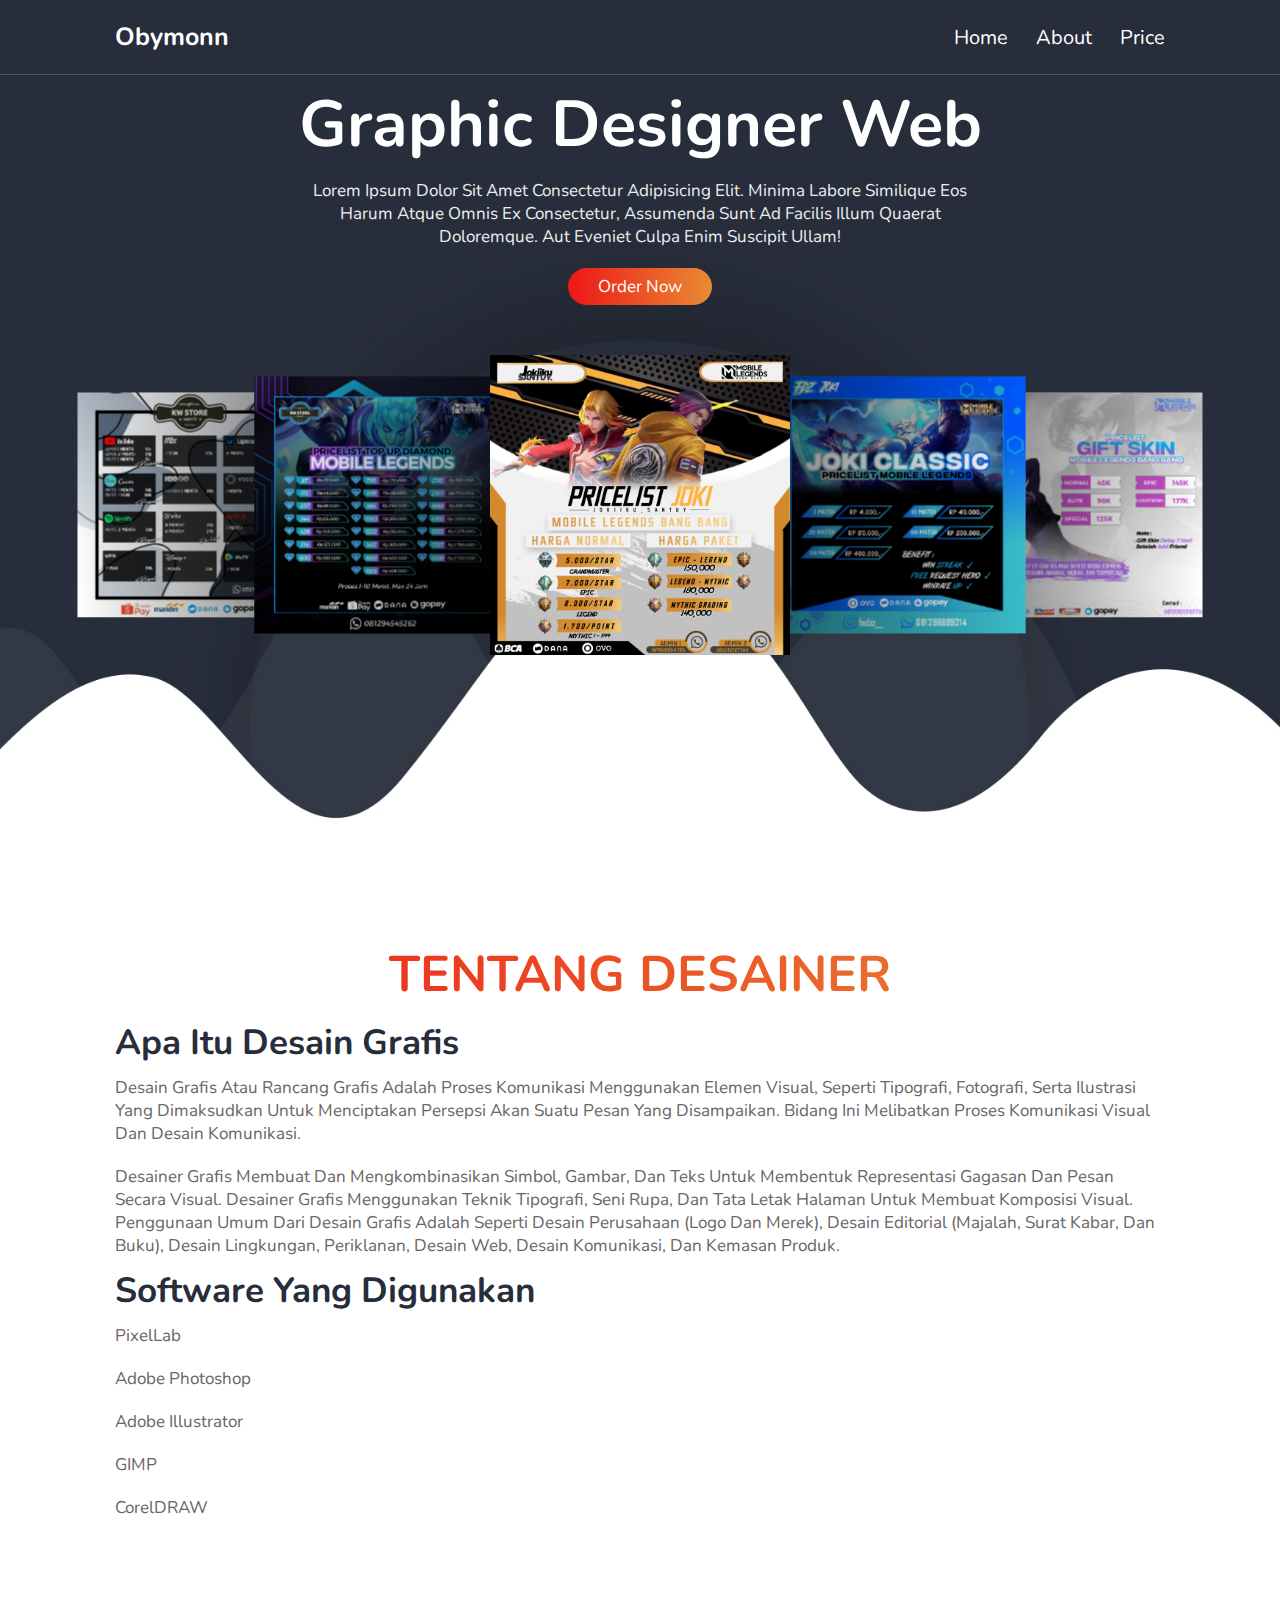
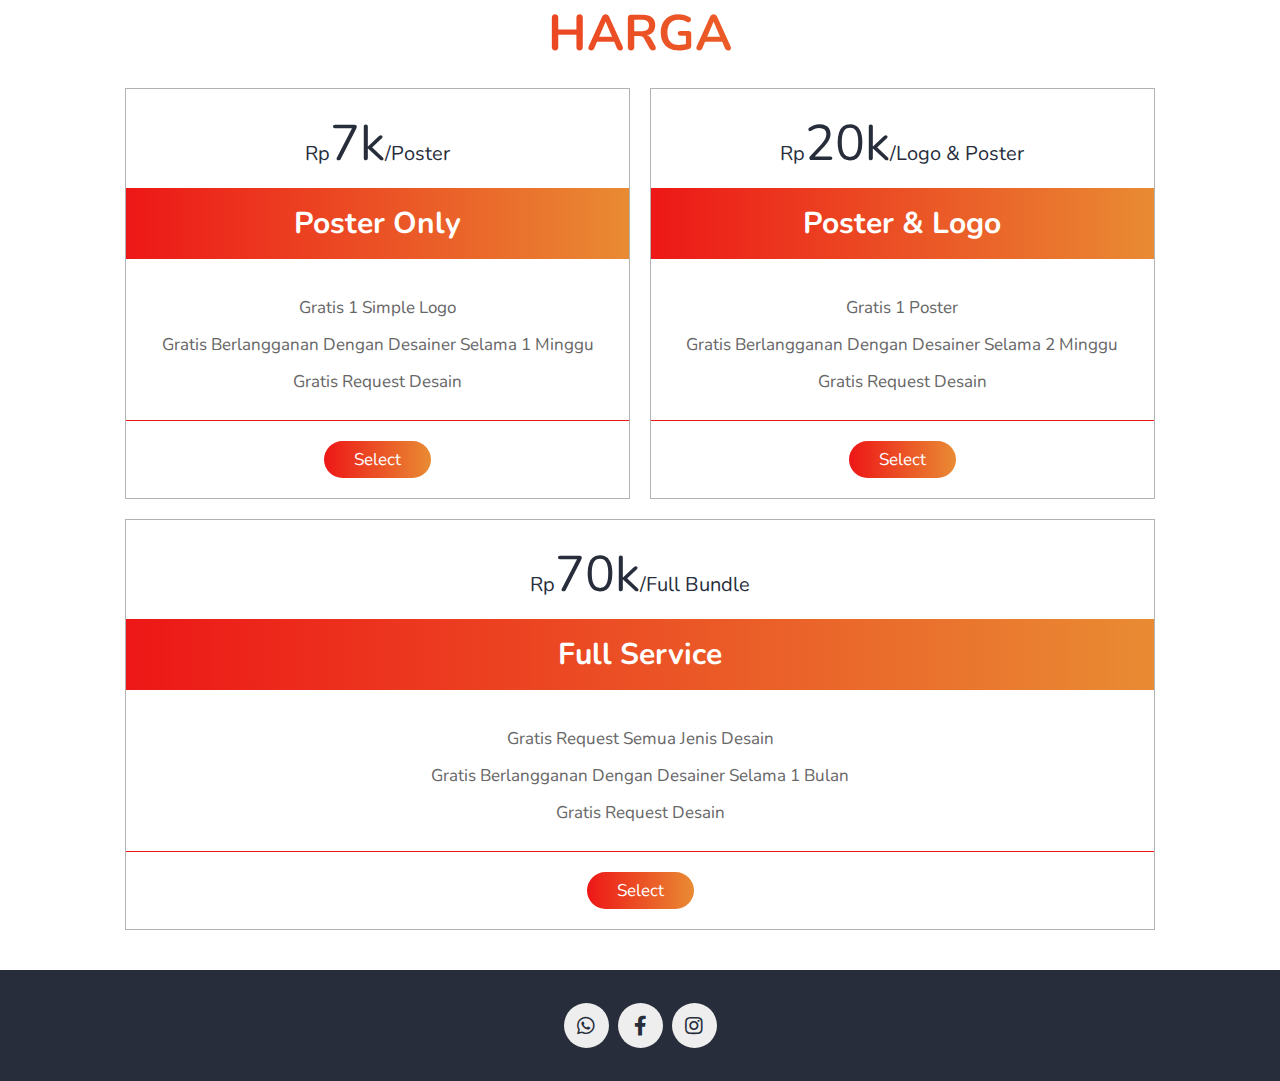
<file: Project/Main-Folder/Index.html>
<!DOCTYPE html>
<html lang="en">
<head>
    <meta charset="UTF-8">
    <meta name="viewport" content="width=device-width, initial-scale=1.0">
    <title>Landing Page</title>
    <link rel="stylesheet" href="https://unpkg.com/swiper/swiper-bundle.min.css" />



    <!-- font awesome -->
    <link rel="stylesheet" href="https://cdnjs.cloudflare.com/ajax/libs/font-awesome/5.15.3/css/all.min.css">

    

    <!-- css file  -->
    <link rel="stylesheet" href="./Style.css">
</head>
<body>

<!-- header -->
<header>
    <a href="#" class="logo">Obymonn</a>
     <nav class="navbar">
        <a href="#">home</a>
        <a href="#">about</a>
        <a href="#">price</a>
    </nav>
</header>
<!-- header -->

<!-- home -->
<section class="home" id="home">

    <div class="content">
        <h3>Graphic Designer Web</h3>
        <p>Lorem ipsum dolor sit amet consectetur adipisicing elit. Minima labore similique eos harum atque omnis ex consectetur, assumenda sunt ad facilis illum quaerat doloremque. Aut eveniet culpa enim suscipit ullam!</p>
        <a href="http://web.whatsapp.com/send?phone=6289519812062&text&app_absent=0%22%20target=%22_blank%22" class="btn">order now</a>
    </div>

    <div class="swiper-container image-slider">
        <div class="swiper-wrapper">
            <div class="swiper-slide"><img src="../Img/20210817_165220.jpg" alt=""></div>
            <div class="swiper-slide"><img src="../Img/20210927_192207.jpg" alt=""></div>
            <div class="swiper-slide"><img src="../Img/20210930_182030.jpg" alt=""></div>
            <div class="swiper-slide"><img src="../Img/20211003_170537.jpg" alt=""></div>
            <div class="swiper-slide"><img src="../Img/20211004_225741.jpg" alt=""></div>
        </div>
    </div>

</section>
<!-- home -->

<!-- about  -->
<section class="about">
    <h1 class="heading">Tentang Desainer</h1>
<div class="row">
   <div class="content">
        <h3>Apa Itu Desain Grafis</h3>
        <p>Desain grafis atau rancang grafis adalah proses komunikasi menggunakan elemen visual, seperti tipografi, fotografi, serta ilustrasi yang dimaksudkan untuk menciptakan persepsi akan suatu pesan yang disampaikan. Bidang ini melibatkan proses komunikasi visual dan desain komunikasi.</p>
        <p>Desainer grafis membuat dan mengkombinasikan simbol, gambar, dan teks untuk membentuk representasi gagasan dan pesan secara visual. Desainer grafis menggunakan teknik tipografi, seni rupa, dan tata letak halaman untuk membuat komposisi visual. Penggunaan umum dari desain grafis adalah seperti desain perusahaan (logo dan merek), desain editorial (majalah, surat kabar, dan buku), desain lingkungan, periklanan, desain web, desain komunikasi, dan kemasan produk.</p>
        <h3>Software Yang Digunakan</h3>
        <ul>
            <li><p>PixelLab</p></li>
            <li><p>Adobe Photoshop</p></li>
            <li><p>Adobe Illustrator</p></li>
            <li><p>GIMP</p></li>
            <li><p>CorelDRAW</p></li>
        </ul>
    </div>
</div>
</section>
<!-- about -->


<!-- pricing -->
<section class="pricing">
    <h1 class="heading">Harga</h1>
    <div class="box-container">
        <div class="box">
            <div class="price"><span>Rp</span>7k<span>/Poster</span></div>
            <h3>Poster Only</h3>
            <ul>
                <li>Gratis 1 Simple Logo</li>
                <li>Gratis Berlangganan Dengan Desainer Selama 1 Minggu</li>
                <li>Gratis Request Desain</li>
            </ul>
            <a href="#" class="btn">Select</a>
        </div>
        <div class="box">
            <div class="price"><span>Rp</span>20k<span>/Logo & Poster</span></div>
            <h3>Poster & Logo</h3>
            <ul>
                <li>Gratis 1 Poster</li>
                <li>Gratis Berlangganan Dengan Desainer Selama 2 Minggu</li>
                <li>Gratis Request Desain</li>
            </ul>
            <a href="#" class="btn">Select</a>
        </div>
        <div class="box">
            <div class="price"><span>Rp</span>70k<span>/Full Bundle</span></div>
            <h3>Full Service</h3>
            <ul>
                <li>Gratis Request Semua Jenis Desain</li>
                <li>Gratis Berlangganan Dengan Desainer Selama 1 Bulan</li>
                <li>Gratis Request Desain</li>
            </ul>
            <a href="#" class="btn">Select</a>
        </div>
    </div>
</section>
<!-- pricing -->

<!-- footer -->
<section class="footer">
    <div class="share">
        <a href="http://web.whatsapp.com/send?phone=6289519812062&text&app_absent=0%22%20target=%22_blank%22" class="fab fa-whatsapp"></a>
        <a href="https://www.facebook.com/" class="fab fa-facebook-f"></a>
        <a href="https://www.instagram.com/st4z__/" class="fab fa-instagram"></a>
    </div>
</section>
<!-- footer -->


<!-- script -->
<script src="https://unpkg.com/swiper/swiper-bundle.min.js"></script>
<script>
var swiper = new Swiper(".image-slider", {
    effect: "coverflow",
    grabCursor: true,
    centeredSlides: true,
    slidesPerView: "auto",
    coverflowEffect: {
        rotate: 0,
        stretch: 0,
        depth: 100,
        modifier: 2,
        slideShadows: true,
    },
    loop:true,
    autoplay: {
          delay: 2000,
          disableOnInteraction: false,
    },
});    
</script>
</body>
</html>
</file>
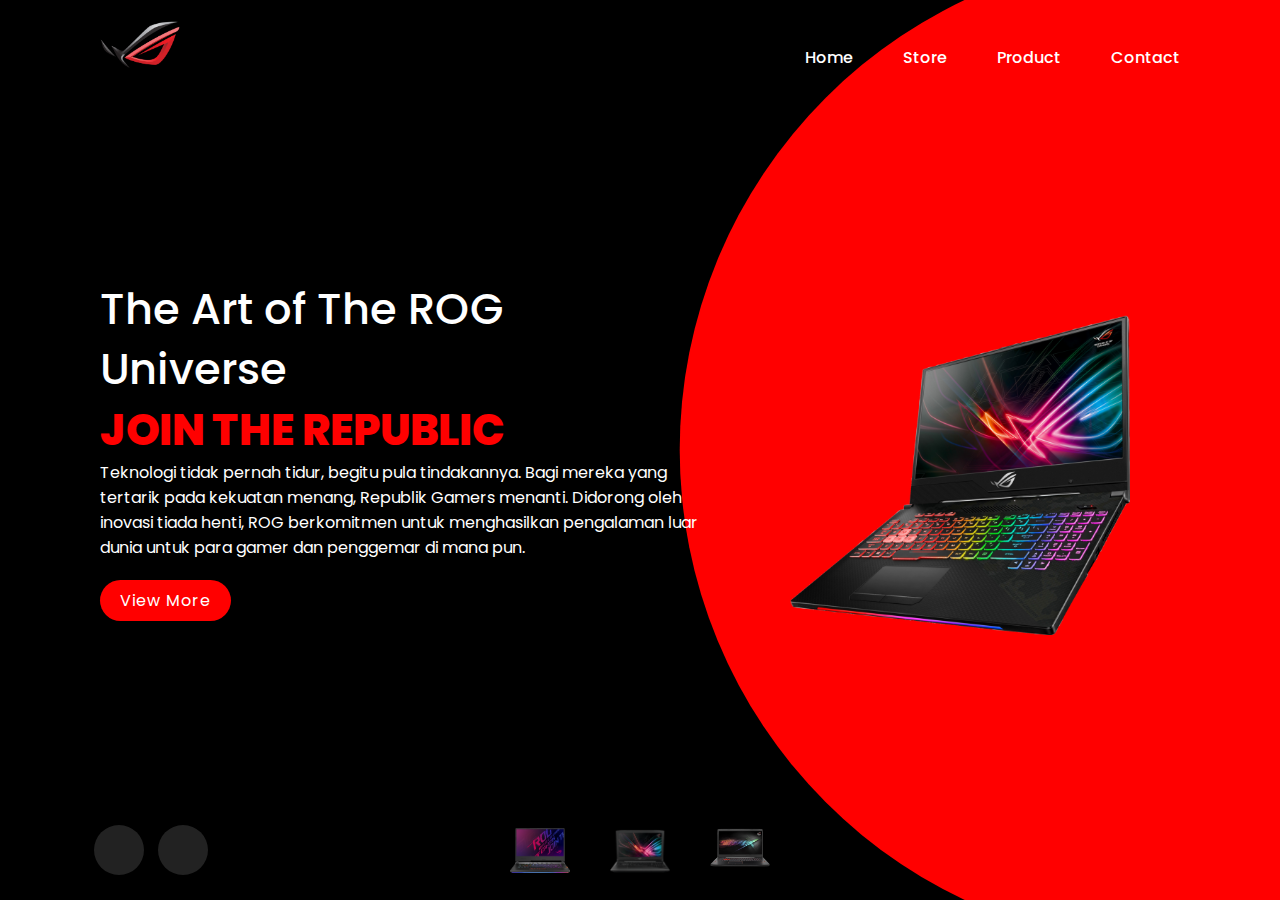
<file: Main-Folder/Home.html>
<!DOCTYPE html>
<html lang="en">
<head>
    <meta charset="UTF-8">
    <title>ROG Website Landing Page</title>
    <link rel="preconnect" href="https://fonts.googleapis.com">
    <link rel="preconnect" href="https://fonts.gstatic.com" crossorigin>
    <link href="https://fonts.googleapis.com/css2?family=Poppins&display=swap"  rel="stylesheet">
    <link rel="stylesheet" href="https://use.fontawesome.com/releases/v5.0.8/css/all.css" integrity="sha384-3AB7yXWz4OeoZcPbieVW64vVXEwADiYyAEhwilzWsLw+9FgqpyjjStpPnpBO8o8S" crossorigin="anonymous">
    <link href="https://fonts.googleapis.com/css2?family=Poppins:wght@800&display=swap" rel="stylesheet">
    <link href="https://fonts.googleapis.com/css2?family=Poppins:wght@500&display=swap" rel="stylesheet">
    <link rel="stylesheet" href="./Style.css">
    <link rel="icon" type="image/png" href="../Image/ROG-Logo.png">
</head>
<body>
    <section>
        <div class="circle"></div>
        <header>
            <a href="./Home.html"><img src="../Image/ROG-Logo.png" alt="" class="logo"></a>
            <ul>
                <li><a href="./Home.html">Home</a></li>
                <li><a href="#">Store</a></li>
                <li><a href="#">Product</a></li>
                <li><a href="#">Contact</a></li>
            </ul>
        </header>
        <div class="content">
            <div class="textBox">
                <h2>The Art of The ROG Universe<br><span>JOIN THE REPUBLIC</span></h2>
                <p>Teknologi tidak pernah tidur, begitu pula tindakannya. Bagi mereka yang tertarik pada kekuatan menang, Republik Gamers menanti. Didorong oleh inovasi tiada henti, ROG berkomitmen untuk menghasilkan pengalaman luar dunia untuk para gamer dan penggemar di mana pun.</p>
                <a href="#">View More</a>
            </div>
            <div class="imgBox">
                <img src="../Image/ROG-StrixHero2BIG.png" alt="display" class="rog">
            </div>
        </div>
        <ul class="thumb">
            <li><img src="../Image/ROG-StrixG.png" onclick="imgSlider('../Image/ROG-StrixBIG.png')" alt=""></li>
            <li><img src="../Image/ROG-StrixHero2edit.png" onclick="imgSlider('../Image/ROG-StrixHero2BIG.png')" class="rog2" alt=""></li>
            <li><img src="../Image/ROG-Zephyrus.png" onclick="imgSlider('../Image/ROG-ZephyrusBIG.png')" alt="" class="rog3"></li>
        </ul>
        <div class="sci">
            <ul>
                <li><a href="https://id-id.facebook.com/"><i class="fab fa-facebook-f"></i></a></li>
                <li><a href="https://www.instagram.com/n_al4n/"><i class="fab fa-instagram"></i></a></li>
            </ul>
        </div>
    </section>

    <script type="text/javascript">
        function imgSlider(e) {
            document.querySelector('.rog').src = e
        }
    </script>
</body>
</html>
</file>
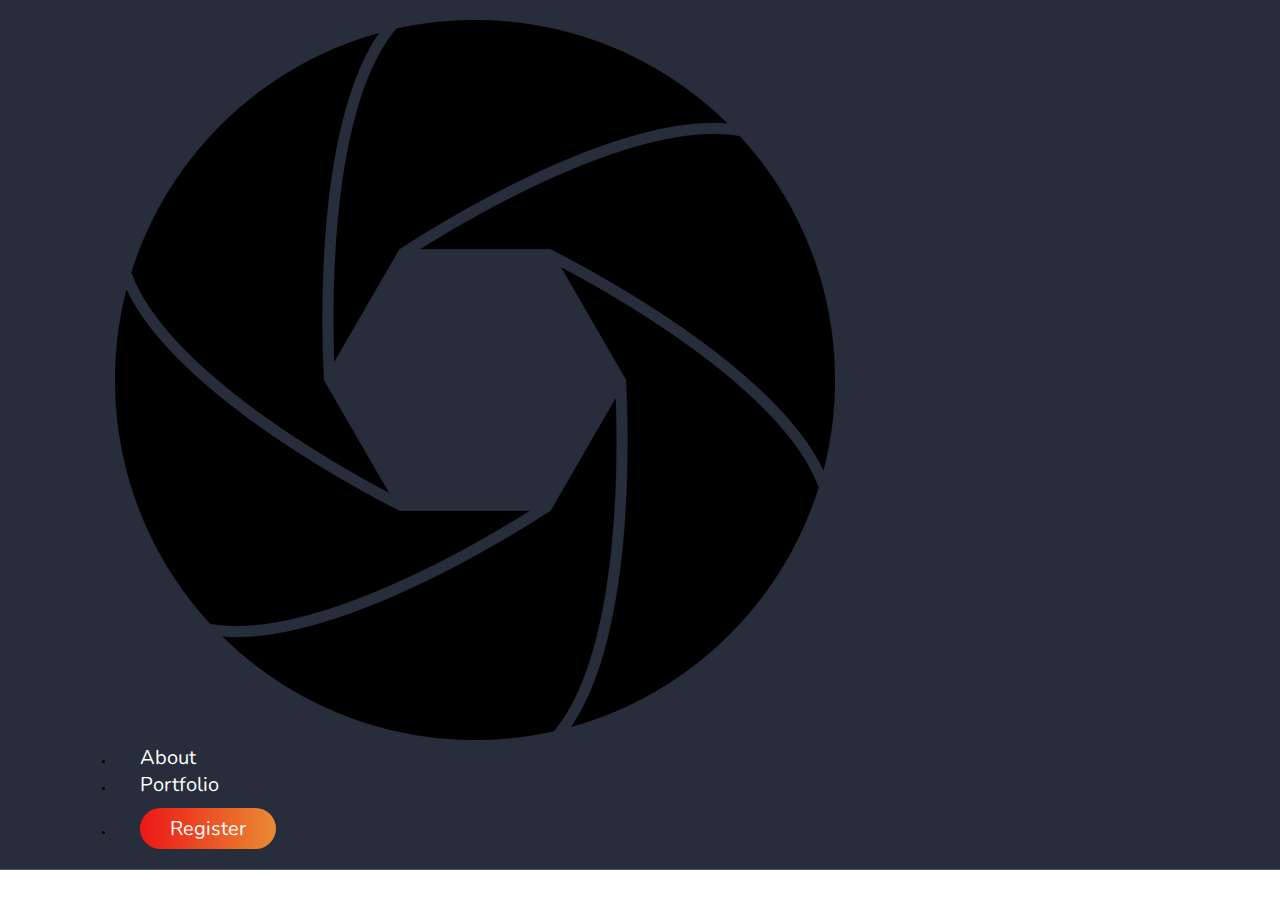
<file: Project/Main-Folder/Home.html>
<!DOCTYPE html>
<html lang="en">
<head>
    <!-- Icon -->
    <link rel="icon" type="image/png" href="../Img/kisspng-logo-photography-diaphragm-photographic-studio-camera-aperture-5b30ccb00e2de4.0135786315299247840581.png">
    <!-- CSS -->
    <link rel="stylesheet" href="./Style.css">
    <!-- Font -->
    <link rel="preconnect" href="https://fonts.googleapis.com">
    <link rel="preconnect" href="https://fonts.gstatic.com" crossorigin>
    <link href="https://fonts.googleapis.com/css2?family=Poppins:wght@300&display=swap" rel="stylesheet">
    <link href="https://fonts.googleapis.com/css2?family=Poppins:wght@500&display=swap" rel="stylesheet">

    <title>Landing Page</title>
</head>
<body>
    <div class="background">
    <header>
        <div class="container">
            <nav class="nav flex">
                <a href="#">
                    <img src="../Img/kisspng-logo-photography-diaphragm-photographic-studio-camera-aperture-5b30ccb00e2de4.0135786315299247840581.png" class="logo" alt="logo">
                </a>
                <div class="navbar">
                    <ul>
                        <li><a href="#">About </a></li>
                        <li><a href="#">Portfolio</a></li>
                        <li><a href="#" class="btn">Register</a></li>
                    </ul>
                </div>
            </nav>
        </div>
    </header>
    <!-- Home -->
    <section class="home">
        <div class="container">
            <div class="wrapper flex">
                <div class="text">
                    <h1 class="red">MAKE YOUR IMAGINATIONS</h1>
                    <h1 class="red">COME TRUE</h1>
                    <ul>
                        <li class="txt"></li>
                    </ul>
                    <div class="btn flex">
                        <a href="#" class="btn-start">Get Started</a>
                    </div>
                </div>
            </div>
        </div>
    <svg class="waves" xmlns="http://www.w3.org/2000/svg" viewBox="0 0 1440 320">
    <path fill="#273036" fill-opacity="1" d="M0,192L48,165.3C96,139,192,85,288,80C384,75,480,117,576,138.7C672,160,768,160,864,138.7C960,117,1056,75,1152,64C1248,53,1344,75,1392,85.3L1440,96L1440,320L1392,320C1344,320,1248,320,1152,320C1056,320,960,320,864,320C768,320,672,320,576,320C480,320,384,320,288,320C192,320,96,320,48,320L0,320Z"></path>
    </svg>
</section>
</div>
</body>
<script src=""></script>
</html>
</file>
<file: Project/Main-Folder/Style.css>
@import url('https://fonts.googleapis.com/css2?family=Nunito:wght@200;300;400;600;700&display=swap');

:root{
  --black:#272D3B;
  --red:#ed1717;
  --coral:#e98b33;
  --gradient:linear-gradient(90deg, var(--red), var(--coral));
}

*{
  font-family: 'Nunito', sans-serif;
  margin:0; padding:0;
  box-sizing: border-box;
  text-decoration: none;
  outline: none; 
  border:none;
  text-transform: capitalize;
  transition: all .2s linear;
}

html{
  font-size: 62.5%;
  overflow-x: hidden;
}

section{
  padding:3rem 9%;
}

.btn{
  display: inline-block;
  padding:.7rem 3rem;
  margin-top: 1rem;
  border-radius: 5rem;
  background:var(--gradient);
  color:#fff;
  cursor: pointer;
  font-size: 1.7rem;
}

.btn:hover{
  transform: scale(1.1);
}

.heading{
  text-align: center;
  color:transparent;
  background:var(--gradient);
  -webkit-background-clip: text;
  background-clip: text;
  font-size: 5rem;
  text-transform: uppercase;
  padding:1rem;
}

/* Head */

header{
  position: fixed;
  top:0; left: 0; right:0;
  background:var(--black);
  z-index: 1000;
  padding:2rem 9%;
  border-bottom: .1rem solid #fff3;
  display: flex;
  align-items: center;
  justify-content: space-between;
}

header .logo{
  font-weight: bolder;
  color:#fff;
  font-size: 2.5rem;
}

header .navbar a{
  font-size: 2rem;
  margin-left: 2.5rem;
  color:#fff;
}

header .navbar a:hover{
  color:var(--red);
}

/* Home */

.home{
  background: url(../Img/home-bg.jpg) no-repeat;
  background-size: cover;
  background-position: center;
  min-height: 100vh;
  text-align: center;
}

.home .content{
  padding-top: 5rem;
  max-width:70rem;
  margin:0 auto;
}

.home .content h3{
  font-size: 6.5rem;
  color:#fff;
}

.home .content p{
  font-size: 1.7rem;
  color:#eee;
  padding:1rem 0;
}

.content ul {
  list-style: none;
}

.home .swiper-container {
  width: 100%;
  padding-top: 5rem;
  padding-bottom: 5rem;
}

.home .swiper-slide {
  width: 30rem;
  height: 30rem;
}

.home .swiper-slide img {
  display: block;
  width: 100%;
  height: 100%;
}

/* About */
.about .row{
  display: flex;
  align-items: center;
  justify-content: center;
  flex-wrap: wrap;
}

.about .row .content{
  flex:1 1 40rem;
}

.about .row .content h3{
  color:var(--black);
  font-size: 3.5rem;
}

.about .row .content p{
  color:#666;
  font-size: 1.7rem;
  padding:1rem 0;
}

/* Price */
.pricing .box-container{
  display: flex;
  align-items: center;
  justify-content: center;
  flex-wrap: wrap;
}

.pricing .box-container .box{
  flex:1 1 33rem;
  text-align: center;
  margin:1rem;
  padding:2rem 0;
  /* box-shadow: 0 .5rem 1rem rgba(0,0,0,.1); */
  border:.1rem solid rgba(0,0,0,.3);
}

.pricing .box-container .box .price{
  font-size: 5rem;
  color:var(--black);
  /* font-weight: bolder; */
}

.pricing .box-container .box .price span{
  font-size: 2rem;
  font-weight: normal;
}

.pricing .box-container .box h3{
  color:#fff;
  background:var(--gradient);
  font-size: 3rem;
  padding:1.5rem 0;
  margin:1rem 0;
}

.pricing .box-container .box ul{
  list-style: none;
  padding:2rem 0;
  border-bottom: .1rem solid var(--red);
}

.pricing .box-container .box ul li{
  padding:.7rem 0;
  font-size: 1.7rem;
  color:#666;
}

.pricing .box-container .box .btn{
  margin-top: 2rem;
}

/* Footer */

.footer{
  text-align: center;
  background:var(--black);
}

.footer .share a{
  height: 4.5rem;
  width:4.5rem;
  line-height: 4.5rem;
  background:#eee;
  color:var(--black);
  border-radius: 50%;
  font-size: 2rem;
  margin:.3rem;
}

.footer .share a:hover{
  color:#fff;
  background:var(--gradient);
}
</file>
<file: Main-Folder/Style.css>
* {
    margin: 0;
    padding: 0;
    box-sizing: border-box;
    font-family: 'Poppins', sans-serif;
}

section {
    position: relative;
    width: 100%;
    min-height: 100vh;
    padding: 100px;
    display: flex;
    justify-content: space-between;
    align-items: center;
    background: black;
}

header {
    position: absolute;
    top: 0;
    left: 0;
    width: 100%;
    padding: 20px 100px;
    display: flex;
    justify-content: space-between;
    align-items: center;
}

header .logo {
    position: relative;
    max-width: 80px;
}

header ul {
    position: relative;
    display: flex;
}

header ul li {
    list-style: none;
}

header ul li a {
    display: inline-block;
    color: white;
    font-weight: 500;
    margin-left: 50px;
    text-decoration: none;
}

header ul li a:hover {
    color: #222;
}

.content {
    position: relative;
    width: 100%;
    display: flex;
    justify-content: space-between;
    align-items: center;
}

.content .textBox {
    position: relative;
    max-width: 600px;
}

.content .textBox h2 {
    color: white;
    font-size: 2.7em;
    line-height: 1.4em;
    font-weight: 500;
}

.content .textBox h2 span {
    color: red;
    font-size: 1em;
    font-weight: 800;
}

.content .textBox p {
    color: white;
}

.content .textBox a {
    display: inline-block;
    margin-top: 20px;
    padding: 8px 20px;
    background: red;
    color: white;
    border-radius: 40px;
    font-style: 500;
    letter-spacing: 1px;
    text-decoration: none;
    transition: 0.5s;
}

.content .textBox a:hover {
    transform: translateY(-5px);
}

.content .imgBox {
    width: 600px;
    display: flex;
    justify-content: flex-end;
    padding-right: 50px;
    margin-top: 50px;
}

.content .imgBox img {
    max-width: 340px;
    transition: 0.5s;
}

.content .imgBox .rog:hover {
    cursor: pointer;
    transform: translateY(-10px);
    transition: 0.5s;
}

.thumb {
    position: absolute;
    left: 50%;
    bottom: 20px;
    transform: translateX(-50%);
    display: flex;
}

.thumb li {
    list-style: none;
    display: inline-block;
    margin: 0 20px;
    cursor: pointer;
    transition: 0.5s;
}

.thumb li:hover {
    transform: translateY(-5px);
}

.thumb li img {
    max-width: 60px;
}

.sci {
    position: absolute;
    left: 80px;
    bottom: 25px;
}

.sci ul {
    display: flex;
    list-style: none;
}

.sci ul li a {
    display: inline-block;
    margin-left: 14px;
    background-color: #222;
    width: 50px;
    height: 50px;
    display: flex;
    justify-content: center;
    align-items: center;
    border-radius: 50px;
    transition: .2s;
    color: #fff;
}


.sci ul li a:hover {
    transform: translateY(-10px);
    background: red;
}

.circle {
    position: absolute;
    top: 0;
    left: 0;
    width: 100%;
    height: 100%;
    background-color: red;
    clip-path: circle(45% at 92% );
}
</file>
